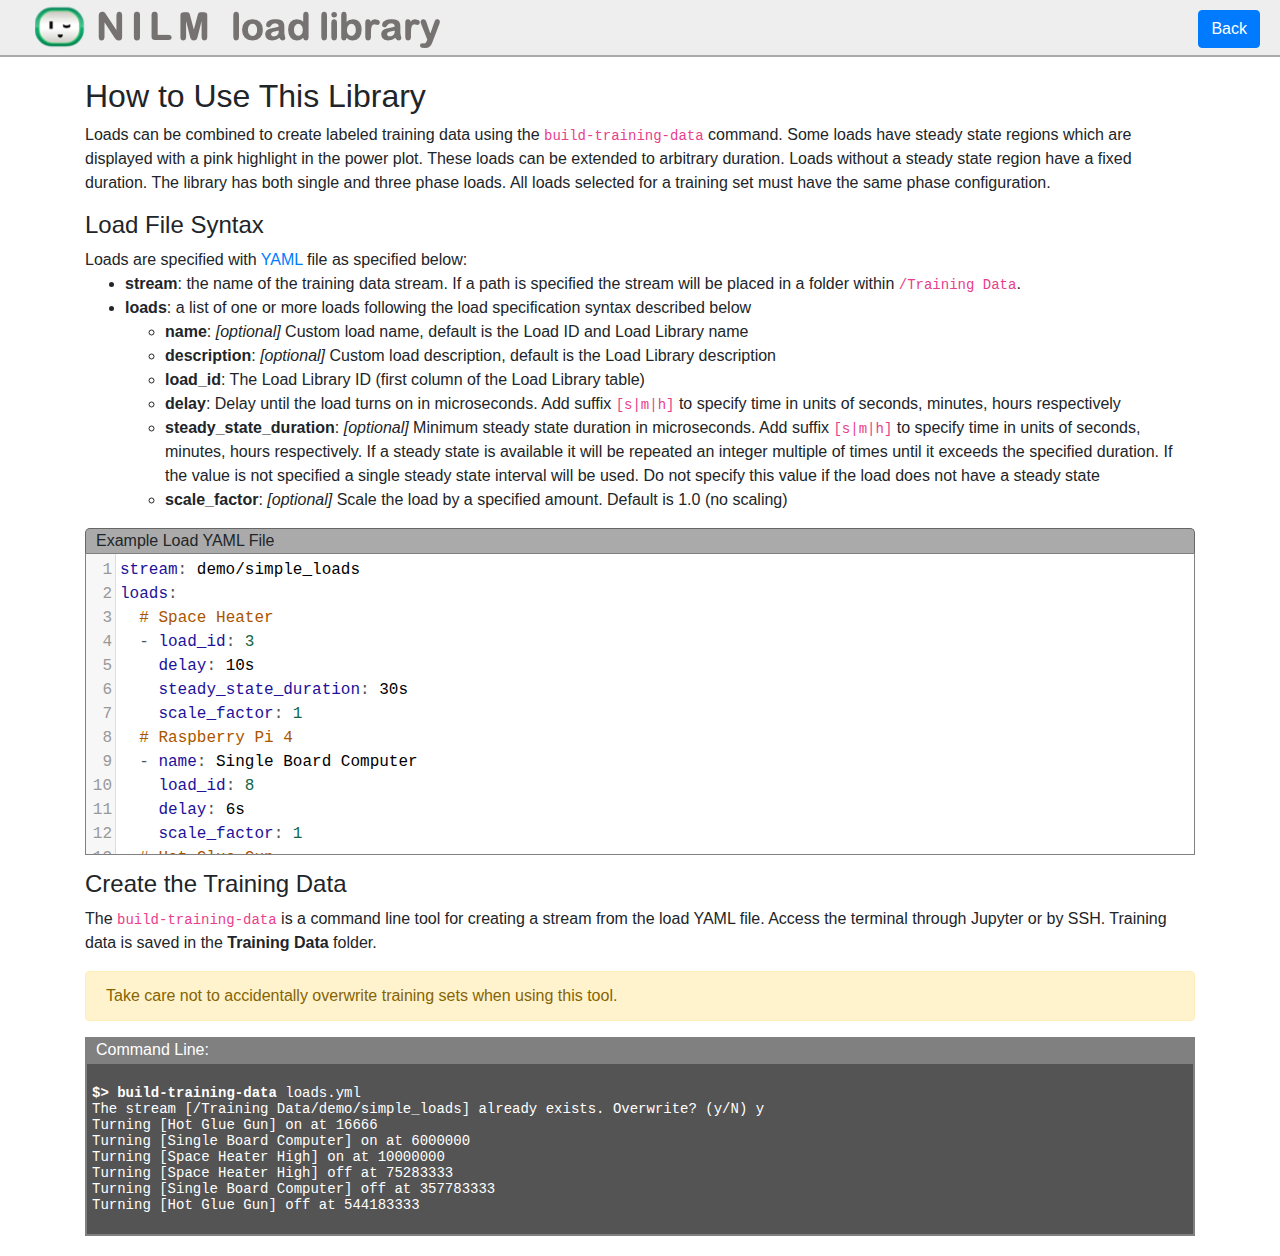
<file: docs/guide.html>
<!doctype html>
<html lang="en">
<head>
    <!-- Required meta tags -->
    <meta charset="utf-8">
    <meta name="viewport" content="width=device-width, initial-scale=1, shrink-to-fit=no">
    <link rel="stylesheet" type="text/css" href="assets/css/datatables.min.css"/>
    <link rel="stylesheet" type="text/css" href="assets/css/codemirror.css"/>
    <script type="text/javascript" src="assets/js/jquery-3.5.1.min.js"></script>
    <script type="text/javascript" src="assets/js/codemirror.js"></script>
    <script type="text/javascript" src="assets/js/yaml.js"></script>

    <title>NILM Load Database</title>
    <style>
        .top-brand{
            background: #eee;
            padding-left: 30px;
            margin-bottom: 20px;
            border-bottom-style: solid;
            border-bottom-width: 2px;
            border-bottom-color: #aaa;

        }
        .top-brand > img{
            margin: 5px;
        }
        .code-container {
            border: 1px;
            border-style: solid;
            border-color: grey;
            margin-bottom: 15px;
        }
        .header.bash {
          border: 1px;
          border-style: solid;
          border-bottom: 0;
          border-color: grey;
          padding-left: 10px;
          background: grey;
          color: white;
        }
        .code.bash {
          background: #545454;
          border: 2px;
          border-style: solid;
          border-color: grey;
          padding: 5px;
          font-family: monospace;
          font-size: 14px;
          color: #fff;
          white-space: pre;
          line-height: normal;
          margin-bottom: 20px;
        }

        .bash>i {
          color: #dbdbdb;
        }

        .bash>p>i {
          color: #dbdbdb;
        }

        .bash>p {
          margin-top: 0px;
        }

        .code-header{
            background: #aaa;
            padding-left: 10px;
            border-style: solid;
            border-bottom-width: 0;
            border-top-width: 1px;
            border-left-width: 1px;
            border-right-width: 1px;
            border-top-right-radius: 5px;
            border-top-left-radius: 5px;
            border-color: #666;
            font-weight: 300;
        }
    </style>
    <script type="text/javascript">
        $(document).ready(function () {
            CodeMirror.fromTextArea(document.getElementById("code"),
                {  mode: "yaml",
                   styleActiveLine: true,
                   lineNumbers: true,
                   lineWrapping: true});
        });
    </script>
</head>
<body>
<div class="top-brand">
    <img src="assets/images/logo.png" alt="">
    <a href="index.html" class="btn btn-primary float-right" style="margin-right: 20px; margin-top: 10px;">
        Back</a>
</div>

<div class="container">
    <h2>How to Use This Library</h2>
    <p>
        Loads can be combined to create labeled training data using the <code>build-training-data</code>
        command. Some loads have steady state regions which are displayed with a
        pink highlight in the power plot. These loads can be extended to arbitrary duration. Loads without a
        steady state region have a fixed duration. The library has both single and
        three phase loads. All loads selected for a training set must have the same phase configuration.
    </p>
    <h4> Load File Syntax</h4>
    Loads are specified with <a href="https://yaml.org/refcard.html">YAML</a> file as specified below:
    <ul>
        <li><b>stream</b>: the name of the training data stream. If a path is specified the stream will be placed in a folder
           within <code>/Training Data</code>.</li>
        <li><b>loads</b>: a list of one or more loads following the load specification syntax described below
        <ul>
            <li><b>name</b>: <i>[optional]</i> Custom load name, default is the Load ID and Load Library name</li>
            <li><b>description</b>: <i>[optional]</i> Custom load description, default is the Load Library description</li>
            <li><b>load_id</b>: The Load Library ID (first column of the Load Library table)</li>
            <li><b>delay</b>: Delay until the load turns on in microseconds. Add suffix <code>[s|m|h]</code> to specify time in units of seconds, minutes, hours respectively</li>
            <li><b>steady_state_duration</b>: <i>[optional]</i> Minimum steady state duration in microseconds. Add suffix <code>[s|m|h]</code> to specify time in units of seconds, minutes, hours respectively. If a steady state is available it will be repeated an integer multiple of times until it exceeds the specified duration.
            If the value is not specified a single steady state interval will be used. Do not specify this value if the load does not have a steady state</li>
            <li><b>scale_factor</b>: <i>[optional]</i> Scale the load by a specified amount. Default is 1.0 (no scaling)</li>

        </ul>
        </li>
    </ul>
        <!-- example YAML file -->
    <div class="code-header">
        Example Load YAML File
    </div>
    <div class="code-container">
<textarea id="code">
stream: demo/simple_loads
loads:
  # Space Heater
  - load_id: 3
    delay: 10s
    steady_state_duration: 30s
    scale_factor: 1
  # Raspberry Pi 4
  - name: Single Board Computer
    load_id: 8
    delay: 6s
    scale_factor: 1
  # Hot Glue Gun
  - description: High Temperature Epoxy
    load_id: 10
    delay: 0
    scale_factor: 5
</textarea>
</div>
    <h4> Create the Training Data</h4>
    <p>
        The <code>build-training-data</code> is a command line tool for creating a stream from the load YAML file. Access the terminal through Jupyter or
        by SSH. Training data is saved in the <b>Training Data</b> folder.
    </p>
    <div class="alert alert-warning">Take care not to accidentally overwrite training sets when using this tool.</div>
    <!-- command -->
    <div class="bash-container">
        <div class="header bash">Command Line:</div>
        <div class="code bash">
<b>$> build-training-data</b> loads.yml
The stream [/Training Data/demo/simple_loads] already exists. Overwrite? (y/N) y
Turning [Hot Glue Gun] on at 16666
Turning [Single Board Computer] on at 6000000
Turning [Space Heater High] on at 10000000
Turning [Space Heater High] off at 75283333
Turning [Single Board Computer] off at 357783333
Turning [Hot Glue Gun] off at 544183333
        </div>
    </div>


    </div>
</body>
</html>
</file>
<file: docs/assets/css/codemirror.css>
/* BASICS */

.CodeMirror {
  /* Set height, width, borders, and global font properties here */
  font-family: monospace;
  height: 300px;
  color: black;
  direction: ltr;
}

/* PADDING */

.CodeMirror-lines {
  padding: 4px 0; /* Vertical padding around content */
}
.CodeMirror pre.CodeMirror-line,
.CodeMirror pre.CodeMirror-line-like {
  padding: 0 4px; /* Horizontal padding of content */
}

.CodeMirror-scrollbar-filler, .CodeMirror-gutter-filler {
  background-color: white; /* The little square between H and V scrollbars */
}

/* GUTTER */

.CodeMirror-gutters {
  border-right: 1px solid #ddd;
  background-color: #f7f7f7;
  white-space: nowrap;
}
.CodeMirror-linenumbers {}
.CodeMirror-linenumber {
  padding: 0 3px 0 5px;
  min-width: 20px;
  text-align: right;
  color: #999;
  white-space: nowrap;
}

.CodeMirror-guttermarker { color: black; }
.CodeMirror-guttermarker-subtle { color: #999; }

/* CURSOR */

.CodeMirror-cursor {
  border-left: 1px solid black;
  border-right: none;
  width: 0;
}
/* Shown when moving in bi-directional text */
.CodeMirror div.CodeMirror-secondarycursor {
  border-left: 1px solid silver;
}
.cm-fat-cursor .CodeMirror-cursor {
  width: auto;
  border: 0 !important;
  background: #7e7;
}
.cm-fat-cursor div.CodeMirror-cursors {
  z-index: 1;
}
.cm-fat-cursor-mark {
  background-color: rgba(20, 255, 20, 0.5);
  -webkit-animation: blink 1.06s steps(1) infinite;
  -moz-animation: blink 1.06s steps(1) infinite;
  animation: blink 1.06s steps(1) infinite;
}
.cm-animate-fat-cursor {
  width: auto;
  border: 0;
  -webkit-animation: blink 1.06s steps(1) infinite;
  -moz-animation: blink 1.06s steps(1) infinite;
  animation: blink 1.06s steps(1) infinite;
  background-color: #7e7;
}
@-moz-keyframes blink {
  0% {}
  50% { background-color: transparent; }
  100% {}
}
@-webkit-keyframes blink {
  0% {}
  50% { background-color: transparent; }
  100% {}
}
@keyframes blink {
  0% {}
  50% { background-color: transparent; }
  100% {}
}

/* Can style cursor different in overwrite (non-insert) mode */
.CodeMirror-overwrite .CodeMirror-cursor {}

.cm-tab { display: inline-block; text-decoration: inherit; }

.CodeMirror-rulers {
  position: absolute;
  left: 0; right: 0; top: -50px; bottom: 0;
  overflow: hidden;
}
.CodeMirror-ruler {
  border-left: 1px solid #ccc;
  top: 0; bottom: 0;
  position: absolute;
}

/* DEFAULT THEME */

.cm-s-default .cm-header {color: blue;}
.cm-s-default .cm-quote {color: #090;}
.cm-negative {color: #d44;}
.cm-positive {color: #292;}
.cm-header, .cm-strong {font-weight: bold;}
.cm-em {font-style: italic;}
.cm-link {text-decoration: underline;}
.cm-strikethrough {text-decoration: line-through;}

.cm-s-default .cm-keyword {color: #708;}
.cm-s-default .cm-atom {color: #219;}
.cm-s-default .cm-number {color: #164;}
.cm-s-default .cm-def {color: #00f;}
.cm-s-default .cm-variable,
.cm-s-default .cm-punctuation,
.cm-s-default .cm-property,
.cm-s-default .cm-operator {}
.cm-s-default .cm-variable-2 {color: #05a;}
.cm-s-default .cm-variable-3, .cm-s-default .cm-type {color: #085;}
.cm-s-default .cm-comment {color: #a50;}
.cm-s-default .cm-string {color: #a11;}
.cm-s-default .cm-string-2 {color: #f50;}
.cm-s-default .cm-meta {color: #555;}
.cm-s-default .cm-qualifier {color: #555;}
.cm-s-default .cm-builtin {color: #30a;}
.cm-s-default .cm-bracket {color: #997;}
.cm-s-default .cm-tag {color: #170;}
.cm-s-default .cm-attribute {color: #00c;}
.cm-s-default .cm-hr {color: #999;}
.cm-s-default .cm-link {color: #00c;}

.cm-s-default .cm-error {color: #f00;}
.cm-invalidchar {color: #f00;}

.CodeMirror-composing { border-bottom: 2px solid; }

/* Default styles for common addons */

div.CodeMirror span.CodeMirror-matchingbracket {color: #0b0;}
div.CodeMirror span.CodeMirror-nonmatchingbracket {color: #a22;}
.CodeMirror-matchingtag { background: rgba(255, 150, 0, .3); }
.CodeMirror-activeline-background {background: #e8f2ff;}

/* STOP */

/* The rest of this file contains styles related to the mechanics of
   the editor. You probably shouldn't touch them. */

.CodeMirror {
  position: relative;
  overflow: hidden;
  background: white;
}

.CodeMirror-scroll {
  overflow: scroll !important; /* Things will break if this is overridden */
  /* 50px is the magic margin used to hide the element's real scrollbars */
  /* See overflow: hidden in .CodeMirror */
  margin-bottom: -50px; margin-right: -50px;
  padding-bottom: 50px;
  height: 100%;
  outline: none; /* Prevent dragging from highlighting the element */
  position: relative;
}
.CodeMirror-sizer {
  position: relative;
  border-right: 50px solid transparent;
}

/* The fake, visible scrollbars. Used to force redraw during scrolling
   before actual scrolling happens, thus preventing shaking and
   flickering artifacts. */
.CodeMirror-vscrollbar, .CodeMirror-hscrollbar, .CodeMirror-scrollbar-filler, .CodeMirror-gutter-filler {
  position: absolute;
  z-index: 6;
  display: none;
}
.CodeMirror-vscrollbar {
  right: 0; top: 0;
  overflow-x: hidden;
  overflow-y: scroll;
}
.CodeMirror-hscrollbar {
  bottom: 0; left: 0;
  overflow-y: hidden;
  overflow-x: scroll;
}
.CodeMirror-scrollbar-filler {
  right: 0; bottom: 0;
}
.CodeMirror-gutter-filler {
  left: 0; bottom: 0;
}

.CodeMirror-gutters {
  position: absolute; left: 0; top: 0;
  min-height: 100%;
  z-index: 3;
}
.CodeMirror-gutter {
  white-space: normal;
  height: 100%;
  display: inline-block;
  vertical-align: top;
  margin-bottom: -50px;
}
.CodeMirror-gutter-wrapper {
  position: absolute;
  z-index: 4;
  background: none !important;
  border: none !important;
}
.CodeMirror-gutter-background {
  position: absolute;
  top: 0; bottom: 0;
  z-index: 4;
}
.CodeMirror-gutter-elt {
  position: absolute;
  cursor: default;
  z-index: 4;
}
.CodeMirror-gutter-wrapper ::selection { background-color: transparent }
.CodeMirror-gutter-wrapper ::-moz-selection { background-color: transparent }

.CodeMirror-lines {
  cursor: text;
  min-height: 1px; /* prevents collapsing before first draw */
}
.CodeMirror pre.CodeMirror-line,
.CodeMirror pre.CodeMirror-line-like {
  /* Reset some styles that the rest of the page might have set */
  -moz-border-radius: 0; -webkit-border-radius: 0; border-radius: 0;
  border-width: 0;
  background: transparent;
  font-family: inherit;
  font-size: inherit;
  margin: 0;
  white-space: pre;
  word-wrap: normal;
  line-height: inherit;
  color: inherit;
  z-index: 2;
  position: relative;
  overflow: visible;
  -webkit-tap-highlight-color: transparent;
  -webkit-font-variant-ligatures: contextual;
  font-variant-ligatures: contextual;
}
.CodeMirror-wrap pre.CodeMirror-line,
.CodeMirror-wrap pre.CodeMirror-line-like {
  word-wrap: break-word;
  white-space: pre-wrap;
  word-break: normal;
}

.CodeMirror-linebackground {
  position: absolute;
  left: 0; right: 0; top: 0; bottom: 0;
  z-index: 0;
}

.CodeMirror-linewidget {
  position: relative;
  z-index: 2;
  padding: 0.1px; /* Force widget margins to stay inside of the container */
}

.CodeMirror-widget {}

.CodeMirror-rtl pre { direction: rtl; }

.CodeMirror-code {
  outline: none;
}

/* Force content-box sizing for the elements where we expect it */
.CodeMirror-scroll,
.CodeMirror-sizer,
.CodeMirror-gutter,
.CodeMirror-gutters,
.CodeMirror-linenumber {
  -moz-box-sizing: content-box;
  box-sizing: content-box;
}

.CodeMirror-measure {
  position: absolute;
  width: 100%;
  height: 0;
  overflow: hidden;
  visibility: hidden;
}

.CodeMirror-cursor {
  position: absolute;
  pointer-events: none;
}
.CodeMirror-measure pre { position: static; }

div.CodeMirror-cursors {
  visibility: hidden;
  position: relative;
  z-index: 3;
}
div.CodeMirror-dragcursors {
  visibility: visible;
}

.CodeMirror-focused div.CodeMirror-cursors {
  visibility: visible;
}

.CodeMirror-selected { background: #d9d9d9; }
.CodeMirror-focused .CodeMirror-selected { background: #d7d4f0; }
.CodeMirror-crosshair { cursor: crosshair; }
.CodeMirror-line::selection, .CodeMirror-line > span::selection, .CodeMirror-line > span > span::selection { background: #d7d4f0; }
.CodeMirror-line::-moz-selection, .CodeMirror-line > span::-moz-selection, .CodeMirror-line > span > span::-moz-selection { background: #d7d4f0; }

.cm-searching {
  background-color: #ffa;
  background-color: rgba(255, 255, 0, .4);
}

/* Used to force a border model for a node */
.cm-force-border { padding-right: .1px; }

@media print {
  /* Hide the cursor when printing */
  .CodeMirror div.CodeMirror-cursors {
    visibility: hidden;
  }
}

/* See issue #2901 */
.cm-tab-wrap-hack:after { content: ''; }

/* Help users use markselection to safely style text background */
span.CodeMirror-selectedtext { background: none; }
</file>
